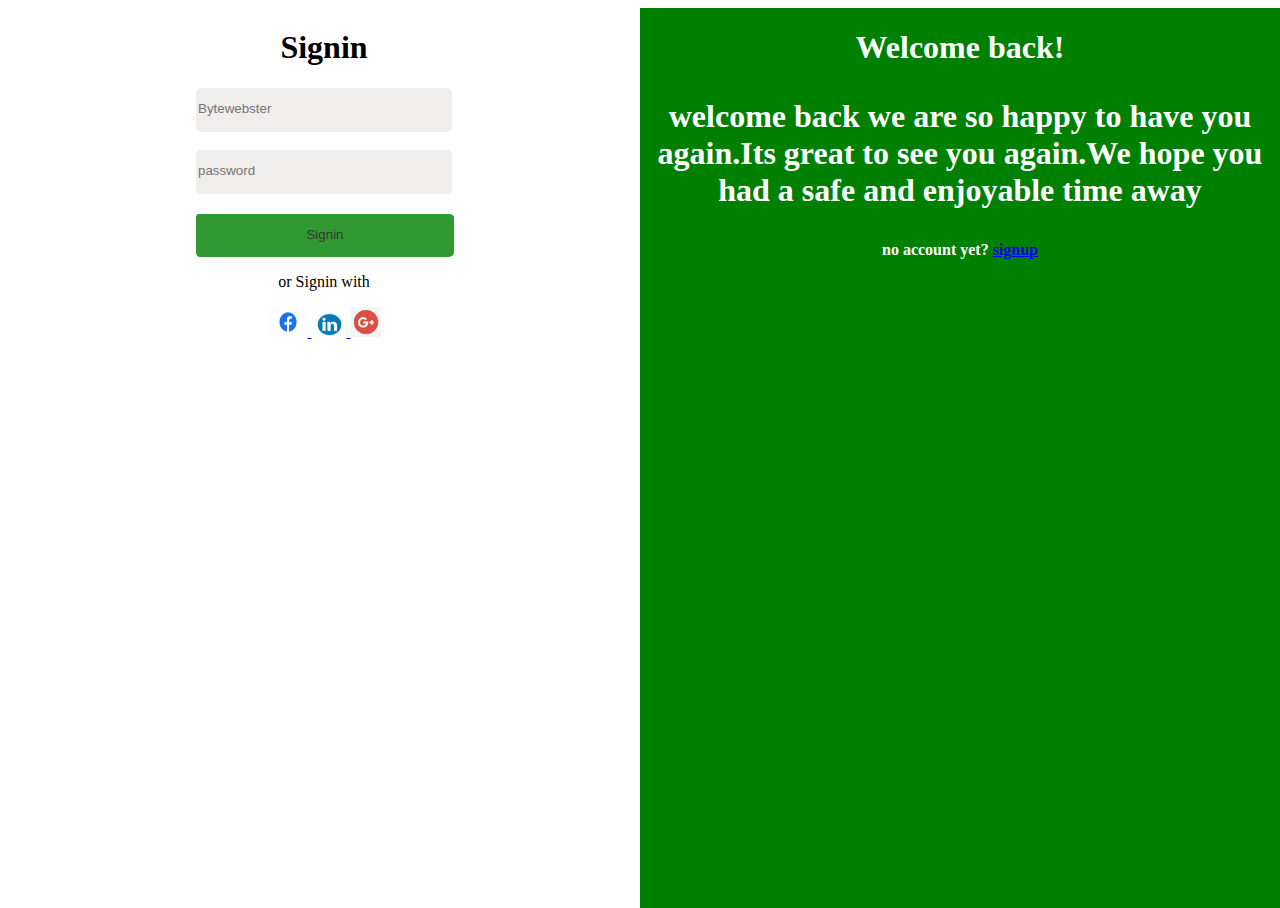
<file: index.html>
<!DOCTYPE html>
<html lang="en">
<head>
    <meta charset="UTF-8">
    <meta name="viewport" content="width=device-width, initial-scale=1.0">
    <title>Document</title>
    <link rel="stylesheet"href="style.css">
</head>
<body>
<div class="container">
    <div class="signin_container">
        <h1>Signin</h1>
        <input class="moon" type="text"placeholder="Bytewebster">
        <br>
        <br>
        <input class="moon"type="password"placeholder="password">
        <br>
        <br>
        <button>Signin</button>
        <p>or Signin with</p>
            <a href="https://www.facebook.com/login.php/">
            <img src="/facebook.jpeg" width="40px" height="30px">
            </a>
            <a href="https://www.linkedin.com/login">
            <img src="/link.jpeg"width="35px" height="25px">
            </a>
            <a href="https://www.google.com/">
            <img src="/google.jpeg"width="30px" height="30px">
            </a>
    </div>
        <div class="welcome">
            <h1>Welcome back!<h1>
            <p>welcome back we are so happy to have you again.Its great to see you again.We hope you had a safe and enjoyable time away</p>
            <h4>no account yet? <a href="/facebook.jpeg">signup</a><h4>
        </div>
    
    </div> 
</body>
</html>
</file>
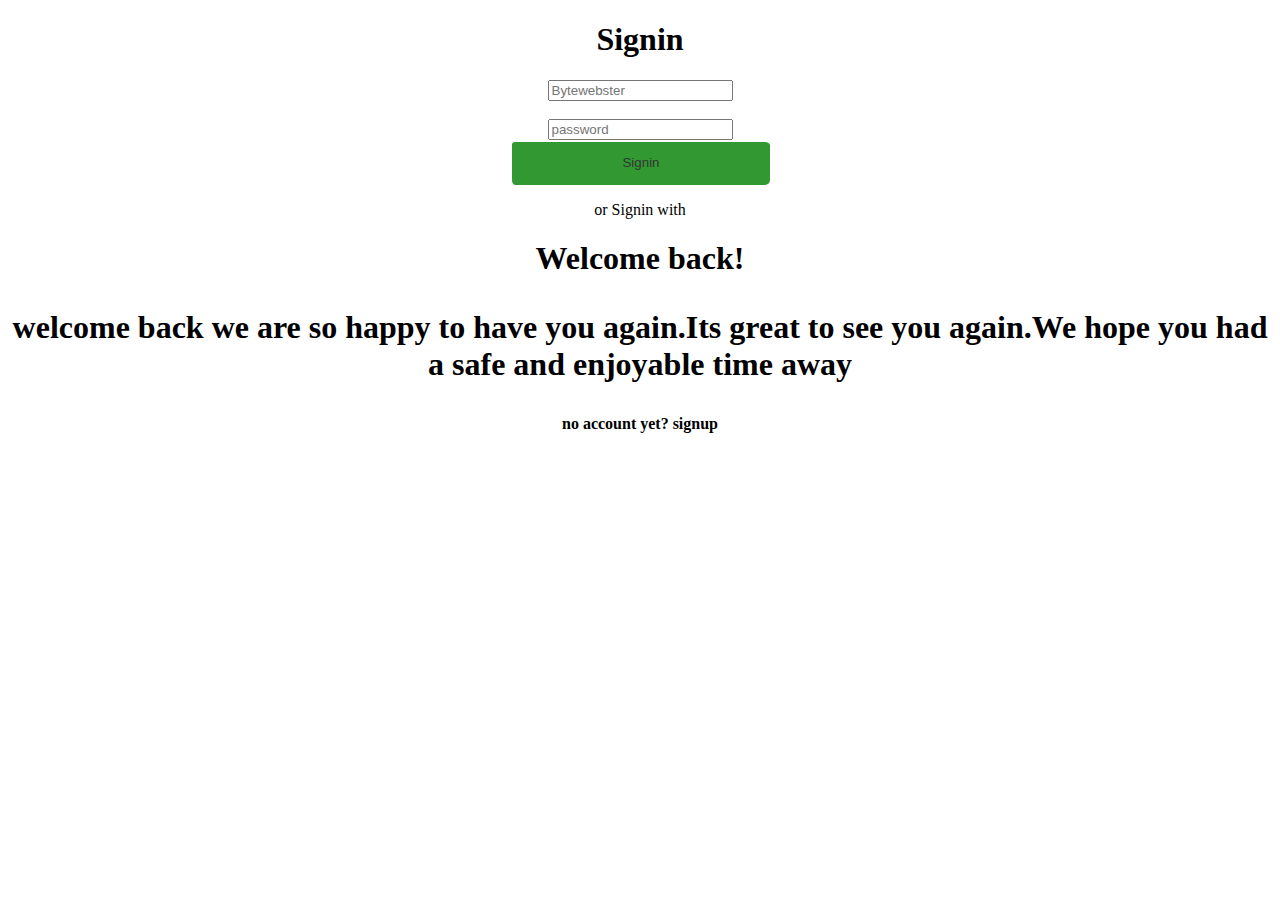
<file: Ahtishm.html>
<!DOCTYPE html>
<html lang="en">
<head>
    <meta charset="UTF-8">
    <meta name="viewport" content="width=device-width, initial-scale=1.0">
    <title>Document</title>
    <link rel="stylesheet"href="style.css">
</head>
<body>
    <div id="container">
            <h1>Signin</h1>
        <div>
            <input type="text"placeholder="Bytewebster">
            <br>
            <br>
            <input type="password"placeholder="password"
            <br>
            <br>
            <button>Signin</button>
            <p>or Signin with</p>
        </div>
        <div>
            <h1>Welcome back!<h1>
            <p>welcome back we are so happy to have you again.Its great to see you again.We hope you had a safe and enjoyable time away</p>
            <h4>no account yet? signup<h4>
        </div>
</body>
</html>
</file>
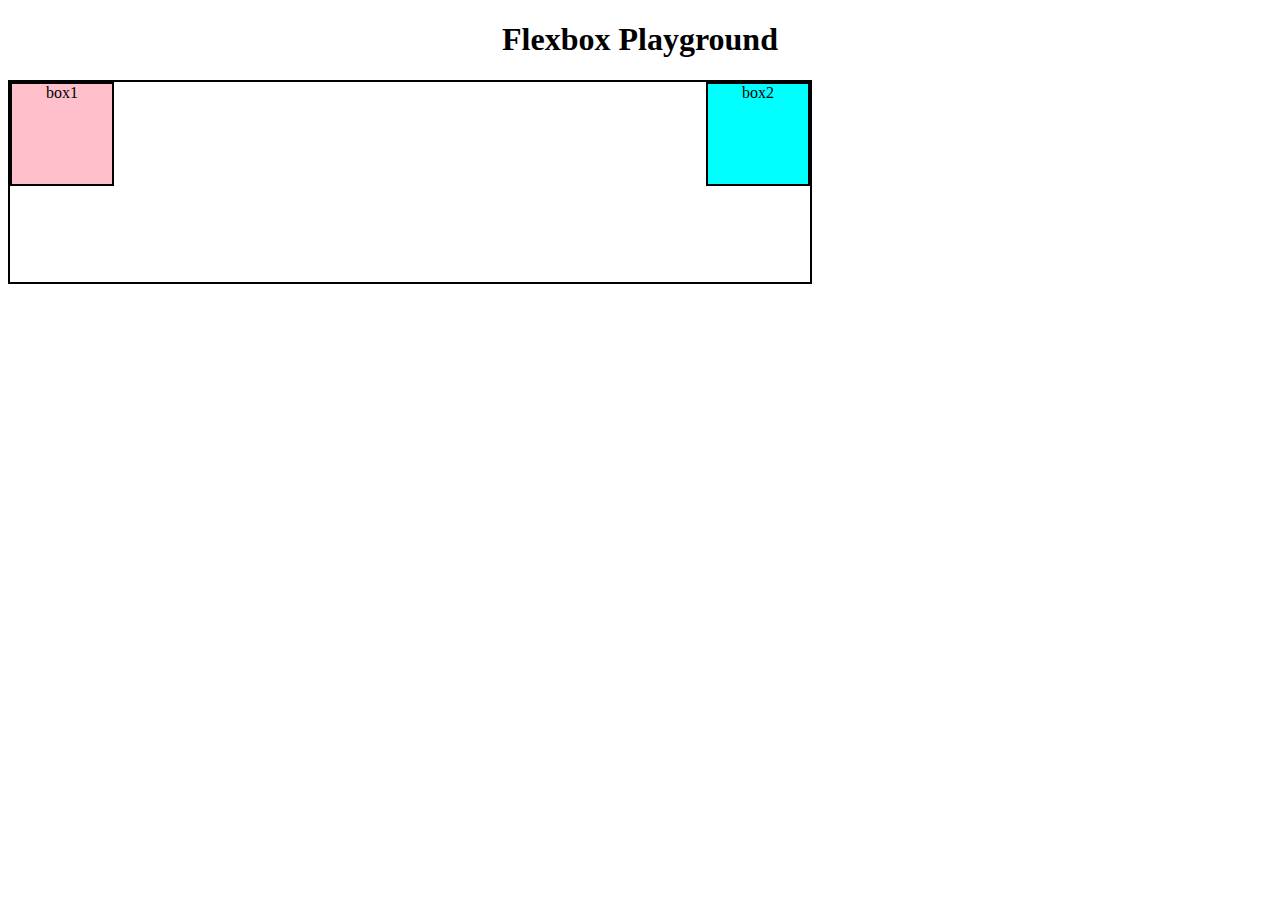
<file: flexbox.html>
<!DOCTYPE html>
<html lang="en">
<head>
    <meta charset="UTF-8">
    <meta name="viewport" content="width=device-width, initial-scale=1.0">
    <title>Document</title>
    <link rel="stylesheet"href="flexstyle.css">
</head>
<body>
    <h1>Flexbox Playground</h1>
    <div id="container">
        <div id="box1">box1</div>
        <div id="box2">box2</div>
    </div>
</body>
</html>
</file>
<file: style.css>
button{
    height: 45px;
    width: 260px;
    line-height: 20px;
    justify-content:center;
    background-color:green;
    opacity: 0.8;
    border-radius: 5px;
    border-color:rgb(255, 255, 255);
    border-bottom: none;
    border-right: none;
  }
  body{
    text-align: center;
    height: 100px;
  }
  .container{
    display:flex;
    flex-direction: row;
    width:100%;
    height: 100px;
    justify-content: space-between;
    
  
  }
  .signin_container{
    width:50%;
    height: 100%;
  }
 
  .logo_container{
    line-height: 2px;
    max-width: 100%;
    height: 50;
    display: flex;
    align-items: center;
    justify-content: center;
    transform: translate(-50%,50%);
    position:absolute;
    top: 0;
    height: 100%;
    
  }
  .moon{
    height: 40px;
    width: 250px;
    line-height: 20px;
    border-radius: 5px;
    border-color:rgb(240, 237, 237);
    background-color: rgb(240, 237, 237);
    border-top: none;
    border-left: none;
}
  .welcome{
    text-align: center;
    font-family: 'Times New Roman', Times, serif;
    position: absolute ;
    right: 0px;
    width:50%;
    background-color: green;
    color: white;
    height:100%
  }
body{
  text-align: center;
  height: 200px;
}
</file>
<file: flexstyle.css>
body{
    text-align: center;
}
div{
    height: 100px;
    width: 100px;
    display:inline-block;
    border: 2px solid black;
}
#container{
    width: 800px;
    height: 200px;
    display: flex;
    flex-direction: row;
    justify-content:space-between;
    
}
#box1{
    background-color: pink;
}
#box2{
    background-color: aqua;
    
}
</file>
